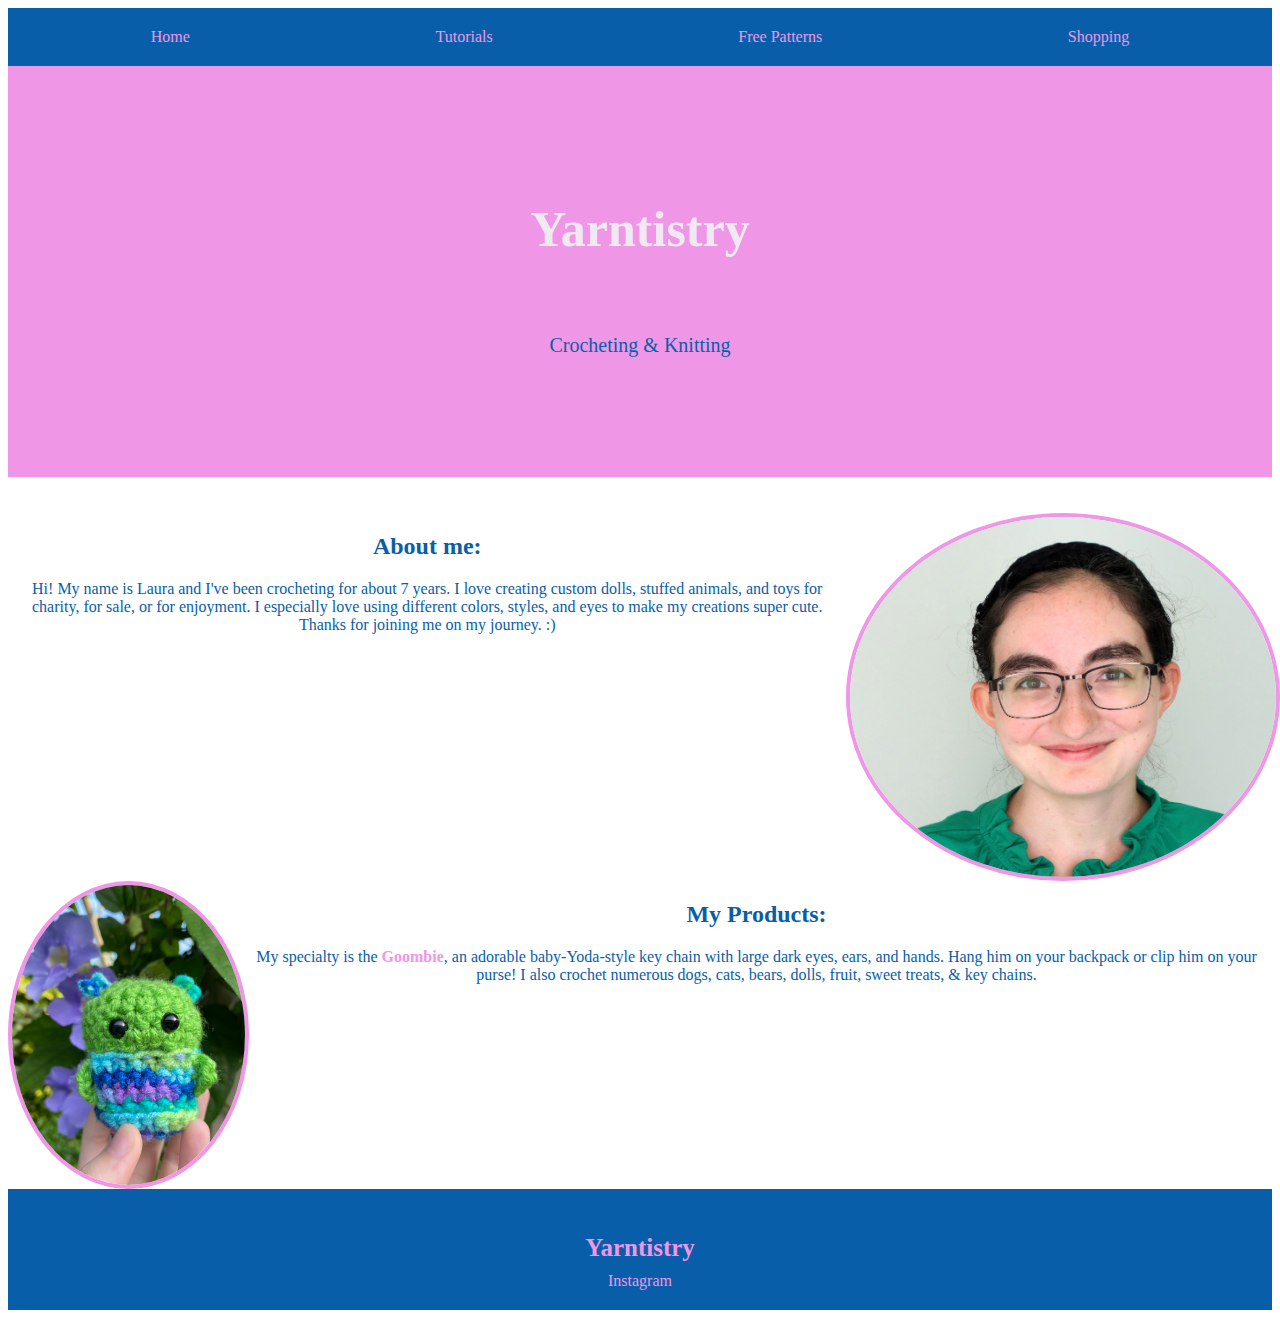
<file: index.html>
<!--Color Scheme:
    blue & pink (like the logo)
Pages:
    Home Page with general information
    Crochet tutorial page
    Pattern page
    Buying/supporting page
-->

<!DOCTYPE html>
<html lang="en">
    
<head>
    <meta charset="UTF-8">
    <meta name="viewport" content="width=device-width, initial-scale=1.0">
    <title>Yarntistry</title>
    <link href="img/yarntistry_logo.JPG" rel="icon">

    <!--Styles link-->
    <link href="styles.css" rel="stylesheet">

</head>

<body>
    <nav id="navbar" class="navbar">
        <ul>
            <li><a class="home" href="index.html">Home</a></li>
            <li><a href="tutorial.html">Tutorials</a></li>
            <li><a href="patterns.html">Free Patterns</a></li>
            <li><a href="buy.html">Shopping</a></li>
        </ul>
    </nav>

    <!-- Front Photo section -->
    <section id="front">
        <div id="colored">
            <h1>Yarntistry</h1><br>
            <p>Crocheting & Knitting</p>
            <!-- <img src="img/IMG_5388.jpg" width="400" height="300" class="front-photo"> -->
        </div>
    </section>

    <br><br>
    <section id="about">
        <div id="text">
            <h2>About me:</h2>
            <p>
                Hi! My name is Laura and I've been crocheting for about 7 years. 
                I love creating custom dolls, stuffed animals, and toys for charity, 
                for sale, or for enjoyment. I especially love using different colors, 
                styles, and eyes to make my creations super cute. Thanks for joining 
                me on my journey. :)
            </p>
        </div>
        <div id="myphoto">
            <img src="img/myphoto.jpg" width="390" height="360">
        </div>
    </section>
    <section id="about">
        <div id="myphoto">
            <img src="img/Goombie.jpg" width="200" height="300">
        </div>
        <div id="text">
            <h2>My Products:</h2>
            <p>
                My specialty is the <span class="bold-pink">Goombie</span>, an adorable baby-Yoda-style key chain 
                with large dark eyes, ears, and hands. Hang him on your backpack or 
                clip him on your purse! I also crochet numerous dogs, cats, bears, 
                dolls, fruit, sweet treats, & key chains.
            </p>
        </div>
    </section>

</body>

<footer id="footer">
    <div id="footer-cont">
        <h3>Yarntistry</h3>
        <a href="https://www.instagram.com/yarntistry_shop/" target="blank">Instagram</a>    
    </div>
   </footer>
</html>
</file>
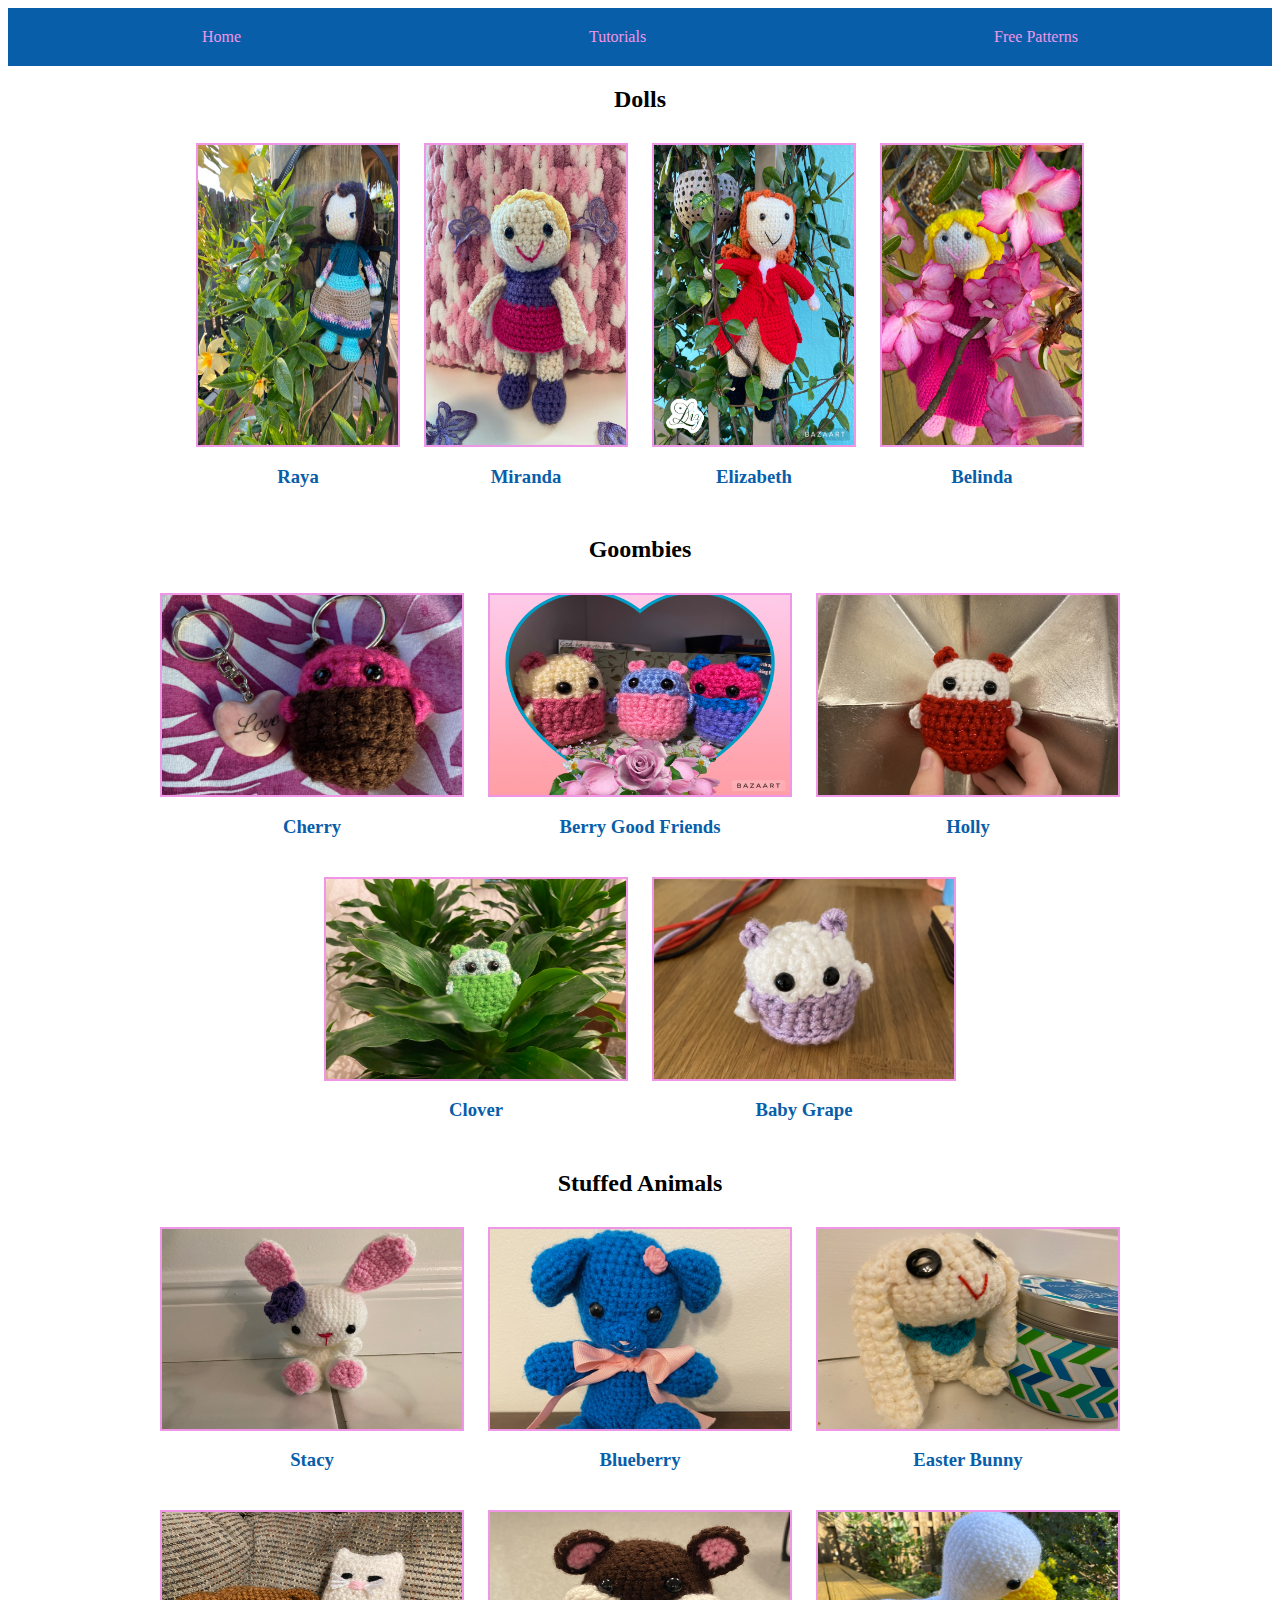
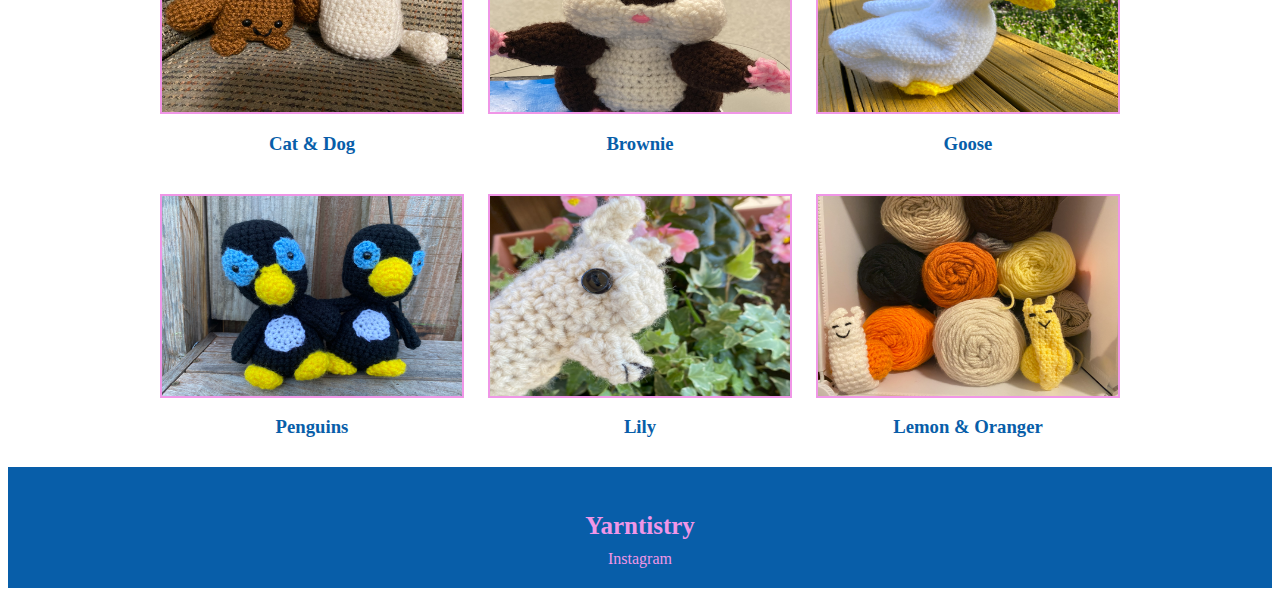
<file: buy.html>
<!DOCTYPE html>
<html lang="en">
    
<head>
    <meta charset="UTF-8">
    <meta name="viewport" content="width=device-width, initial-scale=1.0">
    <title>Yarntistry</title>
    <link href="img/yarntistry_logo.JPG" rel="icon">

    <!--Styles link-->
    <link href="styles.css" rel="stylesheet">

</head>

<body>
    <nav id="navbar" class="navbar">
        <ul>
            <li><a class="home" href="index.html">Home</a></li>
            <li><a href="tutorial.html">Tutorials</a></li>
            <li><a href="patterns.html">Free Patterns</a></li>
        </ul>
    </nav>
    <section id="buying">
        <div id="dolls">
            <h2>Dolls</h2>
            <div id="photos">
                <img src="img/Doll shot from back.jpg" width="200" height="300">
                <h3>Raya</h3>
            </div>
            <div id="photos">
                <img src="img/IMG_5364.jpg" width="200" height="300">
                <h3>Miranda</h3>
            </div>
            <div id="photos">
                <img src="img/Liz doll.jpeg" width="200" height="300">
                <h3>Elizabeth</h3>
            </div>
            <div id="photos">
                <img src="img/IMG_0874.jpg" width="200" height="300">
                <h3>Belinda</h3>
            </div>
        </div>
        <div id="goombies">
            <h2>Goombies</h2>
            <div id="photos">
                <img src="img/IMG_3835.jpg" width="300" height="200">
                <h3>Cherry</h3>
            </div>
            <div id="photos">
                <img src="img/IMG_3834.JPG" width="300" height="200">
                <h3>Berry Good Friends</h3>
            </div>
            <div id="photos">
                <img src="img/IMG_4469.jpg" width="300" height="200">
                <h3>Holly</h3>
            </div>
            <div id="photos">
                <img src="img/IMG_4473.jpg" width="300" height="200">
                <h3>Clover</h3>
            </div>
            <div id="photos">
                <img src="img/IMG_5420.jpg" width="300" height="200">
                <h3>Baby Grape</h3>
            </div>
        </div>
        <div id="stuffed-animals">
            <h2>Stuffed Animals</h2>
            <div id="photos">
                <img src="img/IMG_2332.jpg" width="300" height="200">
                <h3>Stacy</h3>
            </div>
            <div id="photos">
                <img src="img/IMG_2379.jpg" width="300" height="200">
                <h3>Blueberry</h3>
            </div>
            <div id="photos">
                <img src="img/Bunny.jpg" width="300" height="200">
                <h3>Easter Bunny</h3>
            </div>
            <div id="photos">
                <img src="img/IMG_4211.jpg" width="300" height="200">
                <h3>Cat & Dog</h3>
            </div>
            <div id="photos">
                <img src="img/hamster.JPG" width="300" height="200">
                <h3>Brownie</h3>
            </div>
            <div id="photos">
                <img src="img/IMG_1849.jpg" width="300" height="200">
                <h3>Goose</h3>
            </div>
            <div id="photos">
                <img src="img/IMG_4091.jpg" width="300" height="200">
                <h3>Penguins</h3>
            </div>
            <div id="photos">
                <img src="img/llama.jpg" width="300" height="200">
                <h3>Lily</h3>
            </div>
            <div id="photos">
                <img src="img/y & o snails.jpg" width="300" height="200">
                <h3>Lemon & Oranger</h3>
            </div>
            
        </div>
        <!--<div id="seasonal">
            <h2>Seasonal</h2>
            <div id="Title">
                <img src="img/IMG_5369.jpg" width="300" height="400">
                <img src="img/IMG_5372.jpg" width="300" height="400">
                <img src="img/IMG_5383.jpg" width="300" height="400">
            </div>
            <div id="season">
                <h1>Happy Valentines Day!!</h1>
                <p>Celebrate the season of love with a new friend.</p>
                <img src="img/IMG_5384.jpg" width="400" height="300">
            </div>
            <div id="photos">
                <img src="img/IMG_5366.jpg" width="400" height="300">
                <h3>Heart-Cream Cones</h3>
            </div>
            <div id="photos">
                <img src="img/IMG_5371.jpg" width="400" height="300">
                <h3>Valentino</h3>
            </div>
            <div id="photos">
                <img src="img/IMG_5376.jpg" width="400" height="300">
                <h3>Heartley</h3>
            </div>
            <div id="photos">
                <img src="img/IMG_5380.jpg" width="400" height="300">
                <h3>Snuggle</h3>
            </div>
            <div id="photos">
                <img src="img/IMG_5390.jpg" width="400" height="300">
                <h3>Love Boat</h3>
            </div>
            <div id="hearts">
                <br><h3>From one heart to another</h3><br>
                <img src="img/IMG_5483.jpg">
                <img src="img/IMG_5484.jpg">
                <img src="img/IMG_5485.jpg">
                <img src="img/IMG_5486.jpg">
                <img src="img/IMG_5487.jpg">
                <img src="img/IMG_5488.jpg">
            </div>

        </div>
    </section>-->


</body>

<footer id="footer">
    <div id="footer-cont">
        <h3>Yarntistry</h3>
        <a href="https://www.instagram.com/yarntistry_shop/" target="blank">Instagram</a>    
    </div>
   </footer>
</html>
</file>
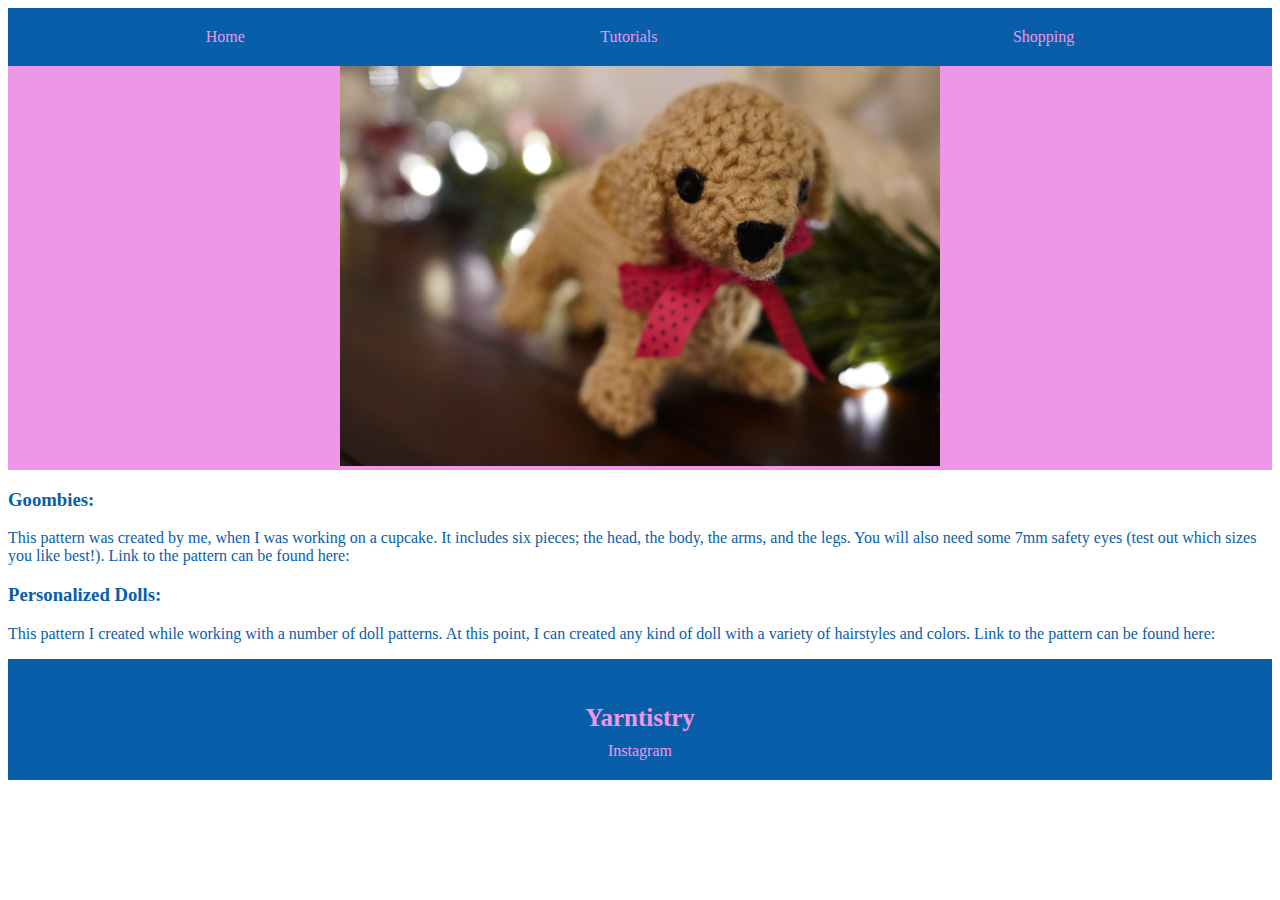
<file: patterns.html>
<!DOCTYPE html>
<html lang="en">
    
<head>
    <meta charset="UTF-8">
    <meta name="viewport" content="width=device-width, initial-scale=1.0">
    <title>Yarntistry</title>
    <link href="img/yarntistry_logo.JPG" rel="icon">

    <!--Styles link-->
    <link href="styles.css" rel="stylesheet">

</head>

<body>
    <nav id="navbar" class="navbar">
        <ul>
            <li><a class="home" href="index.html">Home</a></li>
            <li><a href="tutorial.html">Tutorials</a></li>
            <li><a href="buy.html">Shopping</a></li>
        </ul>
    </nav>
    <div id="pattern-title">
        <img src="img/Christmas dog.jpeg" width="600" height="400">
    </div>

    <div id="patterns">
        <h3>Goombies:</h3>
        <p>This pattern was created by me, when I was working on a cupcake.
            It includes six pieces; the head, the body, the arms, and the legs. 
            You will also need some 7mm safety eyes (test out which sizes you like best!).
            Link to the pattern can be found here:
        </p>
        <h3>Personalized Dolls:</h3>
        <p>This pattern I created while working with a number of doll patterns.
            At this point, I can created any kind of doll with a variety of hairstyles 
            and colors.
            Link to the pattern can be found here: 
        </p>
    </div>

</body>

<footer id="footer">
    <div id="footer-cont">
        <h3>Yarntistry</h3>
        <a href="https://www.instagram.com/yarntistry_shop/" target="blank">Instagram</a>    
    </div>
   </footer>
</html>
</file>
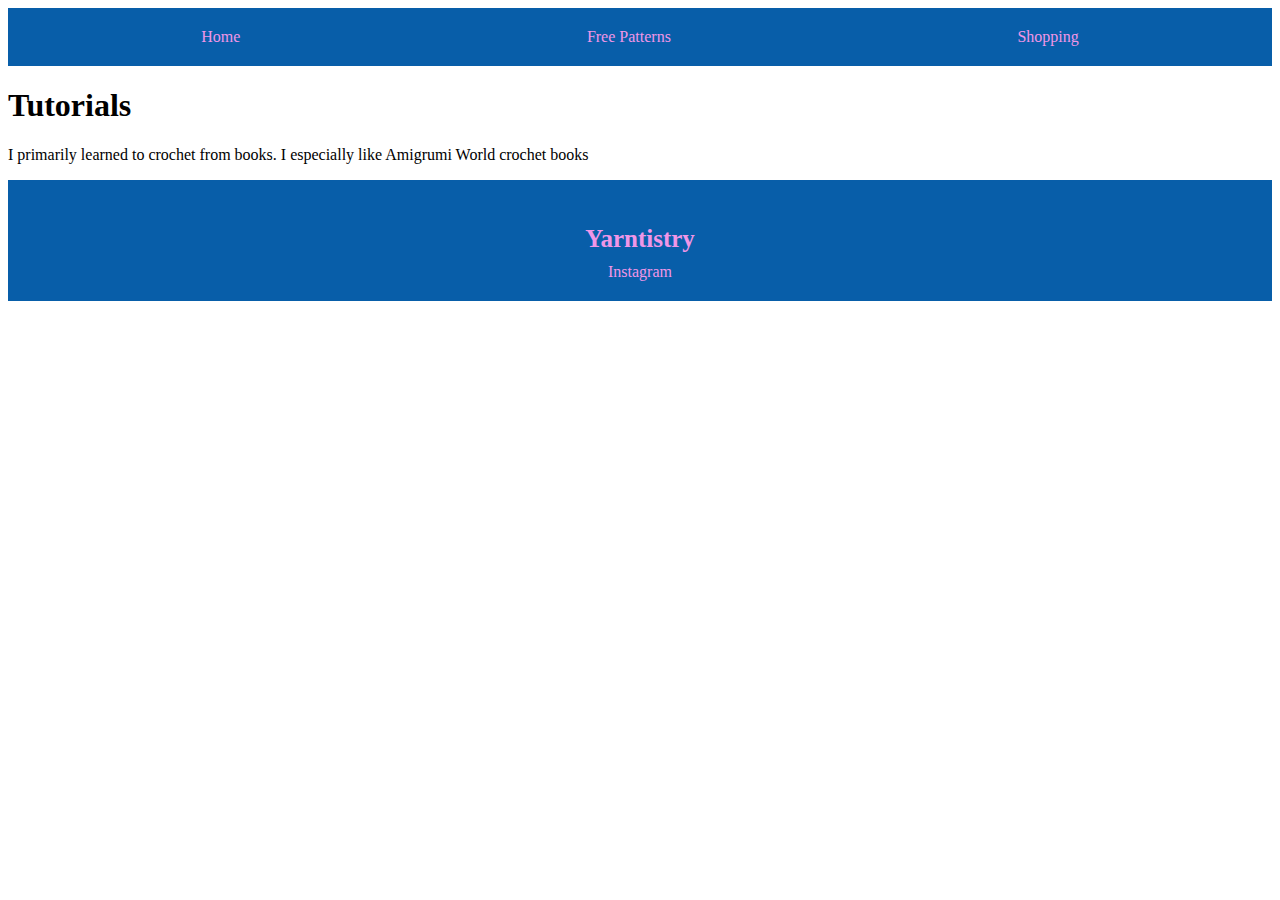
<file: tutorial.html>
<!DOCTYPE html>
<html lang="en">
    
<head>
    <meta charset="UTF-8">
    <meta name="viewport" content="width=device-width, initial-scale=1.0">
    <title>Yarntistry</title>
    <link href="img/yarntistry_logo.JPG" rel="icon">

    <!--Styles link-->
    <link href="styles.css" rel="stylesheet">

</head>

<body>
    <nav id="navbar" class="navbar">
        <ul>
            <li><a class="home" href="index.html">Home</a></li>
            <li><a href="patterns.html">Free Patterns</a></li>
            <li><a href="buy.html">Shopping</a></li>
        </ul>
    </nav>
    <section id="tutorials">
        <div id="how-to">
            <h1>Tutorials</h1>
            <p>I primarily learned to crochet from books. I especially like Amigrumi World crochet books</p>            
        </div>
    </section>
    

</body>

<footer id="footer">
    <div id="footer-cont">
        <h3>Yarntistry</h3>
        <a href="https://www.instagram.com/yarntistry_shop/" target="blank">Instagram</a>    
    </div>
   </footer>
</html>
</file>
<file: styles.css>
/* Main Styling */
body{
    background-color:white;
}

/* Navbar styling */
#navbar{
    background-color:rgb(8, 94, 169);
    padding: 20px;
}

#navbar ul {
    list-style-type: none;
    margin: 0;
    padding: 0;
    display: flex;
    justify-content:space-around;
}
  
#navbar li {
    display: inline;
}

#navbar a{
    text-decoration:none;
    color:rgb(240, 150, 231);
    padding: 10px;
}

#navbar a:hover{
    background-color:white;
}

/* Front section styling */
#front{
    background-color:rgb(240, 150, 231);
    color:rgb(8, 94, 169);
    font-size:20px;
    padding: 100px;
    text-align:center;
}

#colored{
    max-width: 500px;
    margin: 0 auto;
}

/* H1 styling */
#front h1{
    font-family:'Times New Roman', Times, serif;
    font-size: 50px;
    color:rgb(240, 233, 242);
}

/* About section styling */
#about{
    display: flex;
    justify-content: space-between;
    background-color:white;
    color:rgb(8,94,169);
}

#text{
    flex: 1;
    text-align:center;
}

#myphoto img{
    border-radius: 50%;
    overflow: hidden;
    display: block;
    margin: 0 auto;
    width: 100%;
    border: 4px solid rgb(240, 150, 231);
}

.bold-pink{
    font-weight:bold;
    color:rgb(240, 150, 231);
}

/* Footer Content */
#footer{
    padding:20px;
    background-color: rgb(8, 94, 169);
    color:rgb(240, 150, 231);
    text-align: center;
}

#footer-cont{
    display: flex;
    flex-direction: column;
    align-items: center;
}

#footer h3{
    font-size: 25px;
    margin-bottom: 10px;
}

#footer a{
    text-decoration: none;
    color:rgb(240, 150, 231);
}

/* Buying page format */
#buying{
    text-align: center;
    background-color:white;
    justify-content: space-between;
}


#photos{
    display: inline-block;
    margin: 10px;
    text-align: center;
}
#photos img{
    display: block;
    margin: 0 auto;
    border: 2px solid rgb(240, 150, 231);
}
#photos h3{
    color:rgb(8, 94, 169);
}

#Title img{
    margin: 0 auto;
    border: 2px solid rgb(240, 150, 231);
}

#season{
    background-color:rgb(240, 150, 231);
    color:rgb(8, 94, 169);
    font-size:20px;
    padding: 100px;
    text-align:center;
}
#season img{
    border: 2px solid rgb(8, 94, 169);
}

#hearts{
    background-color:rgb(240, 150, 231);
    color:rgb(8, 94, 169);

}
#hearts img{
    width: 200px;
    height: 300px;
}

#pattern-title{
    background-color:rgb(240, 150, 231);
    text-align: center;
}
#patterns{
    color: rgb(8, 94, 169);
}
</file>
